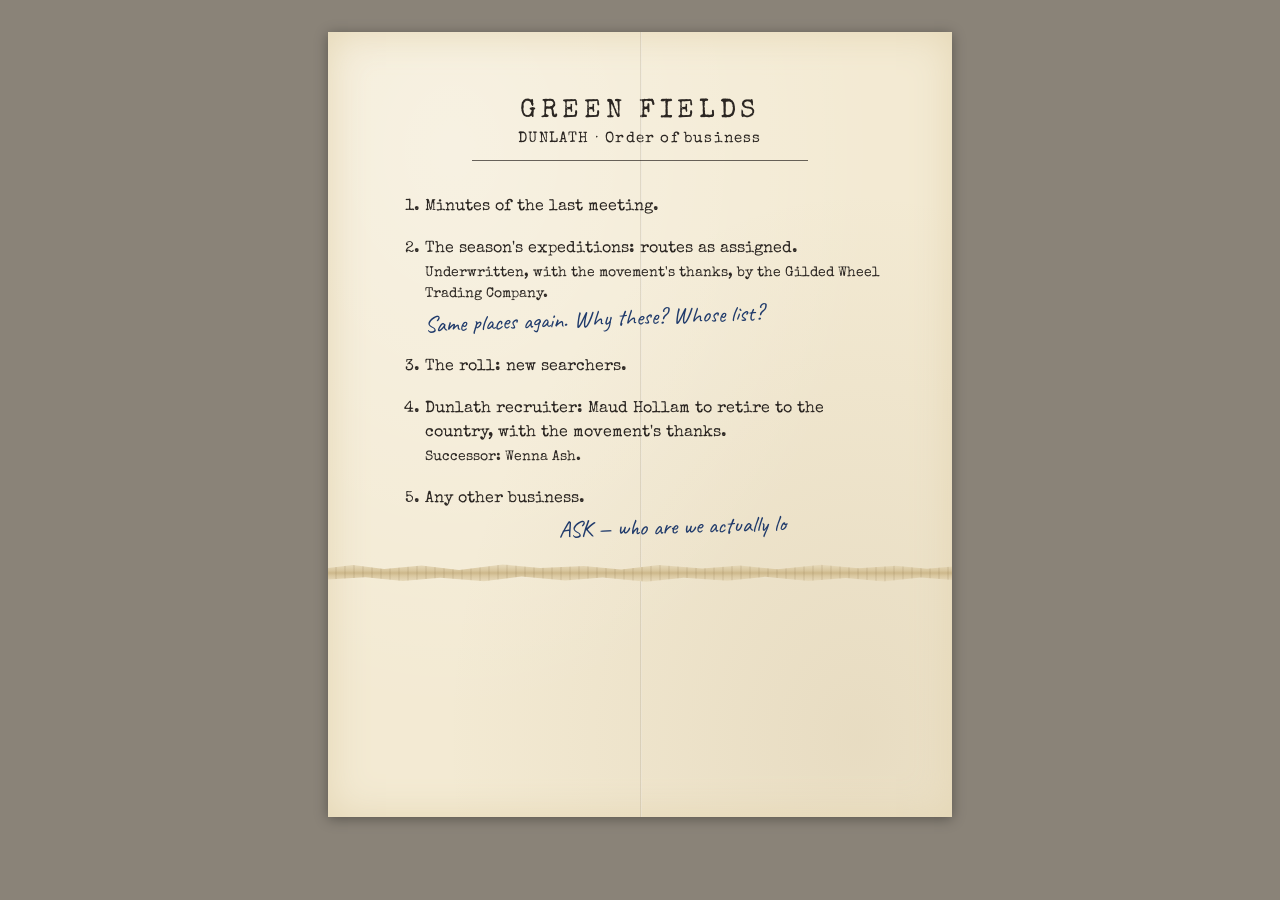
<file: handouts/maud-paper.html>
<!doctype html>
<html lang="en">
<head>
<meta charset="utf-8">
<meta name="viewport" content="width=device-width, initial-scale=1">
<title>Maud's Paper</title>
<link rel="preconnect" href="https://fonts.googleapis.com">
<link href="https://fonts.googleapis.com/css2?family=Special+Elite&family=Caveat:wght@500&display=swap" rel="stylesheet">
<style>
  :root {
    --paper: #f3ead3;
    --paper-edge: #e4d6b4;
    --ink: #2b2622;
    --pen: #1f3a6b;
    --fold: rgba(80, 60, 30, 0.18);
  }
  * { box-sizing: border-box; }
  html, body { margin: 0; }
  body {
    background: #8a8378;
    font-family: "Special Elite", "Courier New", Courier, monospace;
    color: var(--ink);
    padding: 32px 16px;
  }
  .sheet {
    position: relative;
    width: 100%;
    max-width: 6.5in;
    margin: 0 auto;
    padding: 0.7in 0.75in 0.8in;
    background:
      radial-gradient(ellipse at 20% 15%, rgba(255,255,255,0.35), transparent 60%),
      radial-gradient(ellipse at 85% 90%, rgba(150,120,70,0.12), transparent 55%),
      var(--paper);
    box-shadow: 0 2px 12px rgba(0,0,0,0.35), inset 0 0 40px var(--paper-edge);
    overflow: hidden;
  }
  /* the vertical fold */
  .sheet::before {
    content: "";
    position: absolute; top: 0; bottom: 0; left: 50%;
    width: 2px;
    background: linear-gradient(to right, var(--fold), rgba(255,255,255,0.4));
  }
  .head { text-align: center; margin-bottom: 0.35in; }
  .org { font-size: 26px; letter-spacing: 0.18em; }
  .sub { font-size: 15px; letter-spacing: 0.08em; margin-top: 6px; }
  .rule { border: 0; border-top: 1.5px solid var(--ink); margin: 14px auto 0; width: 70%; opacity: 0.7; }
  ol { margin: 0; padding-left: 1.6em; font-size: 15.5px; line-height: 1.55; }
  li { margin-bottom: 18px; position: relative; }
  .small { display: block; font-size: 13.5px; margin-top: 3px; }
  .note {
    font-family: "Caveat", "Segoe Print", "Bradley Hand", cursive;
    color: var(--pen);
    font-size: 23px;
    line-height: 1.1;
    display: block;
    margin-top: 6px;
    transform: rotate(-2deg);
    transform-origin: left center;
  }
  .note.n2 { margin-left: 1.4in; transform: rotate(-1.5deg); }
  /* the worn-through horizontal fold, right under item 5's note */
  .wear {
    position: relative;
    height: 26px;
    margin: 4px -0.75in 0;
    background:
      repeating-linear-gradient(90deg, rgba(120,95,55,0.0) 0 7px, rgba(120,95,55,0.10) 7px 9px),
      linear-gradient(to bottom, var(--paper), #d9c79f 40%, #cdb88b 50%, #d9c79f 60%, var(--paper));
    clip-path: polygon(0 30%, 4% 18%, 9% 34%, 15% 20%, 21% 38%, 28% 16%, 34% 30%, 41% 22%, 47% 36%, 53% 18%, 60% 32%, 66% 20%, 72% 35%, 79% 17%, 85% 31%, 91% 21%, 96% 33%, 100% 24%, 100% 76%, 95% 66%, 89% 82%, 83% 68%, 77% 80%, 70% 64%, 64% 79%, 57% 67%, 51% 83%, 44% 66%, 38% 78%, 31% 63%, 25% 81%, 18% 67%, 12% 80%, 6% 65%, 0 74%);
  }
  .below { height: 1.6in; }
  @media screen and (max-width: 640px) {
    .sheet { padding: 32px 20px 40px; }
    .wear { margin-left: -20px; margin-right: -20px; }
    .note.n2 { margin-left: 24px; }
  }
  @media print {
    body { background: none; padding: 0; }
    .sheet { box-shadow: none; max-width: 6.5in; margin: 0.4in auto; }
    @page { margin: 0.4in; }
  }
</style>
</head>
<body>
  <div class="sheet">
    <div class="head">
      <div class="org">GREEN FIELDS</div>
      <div class="sub">DUNLATH &middot; Order of business</div>
      <hr class="rule">
    </div>
    <ol>
      <li>Minutes of the last meeting.</li>
      <li>The season's expeditions: routes as assigned.
        <span class="small">Underwritten, with the movement's thanks, by the Gilded Wheel Trading Company.</span>
        <span class="note">Same places again. Why these? Whose list?</span>
      </li>
      <li>The roll: new searchers.</li>
      <li>Dunlath recruiter: Maud Hollam to retire to the country, with the movement's thanks.
        <span class="small">Successor: Wenna Ash.</span>
      </li>
      <li>Any other business.
        <span class="note n2">ASK &mdash; who are we actually lo</span>
      </li>
    </ol>
    <div class="wear" aria-label="The paper is worn through along the fold here"></div>
    <div class="below"></div>
  </div>
</body>
</html>
</file>
